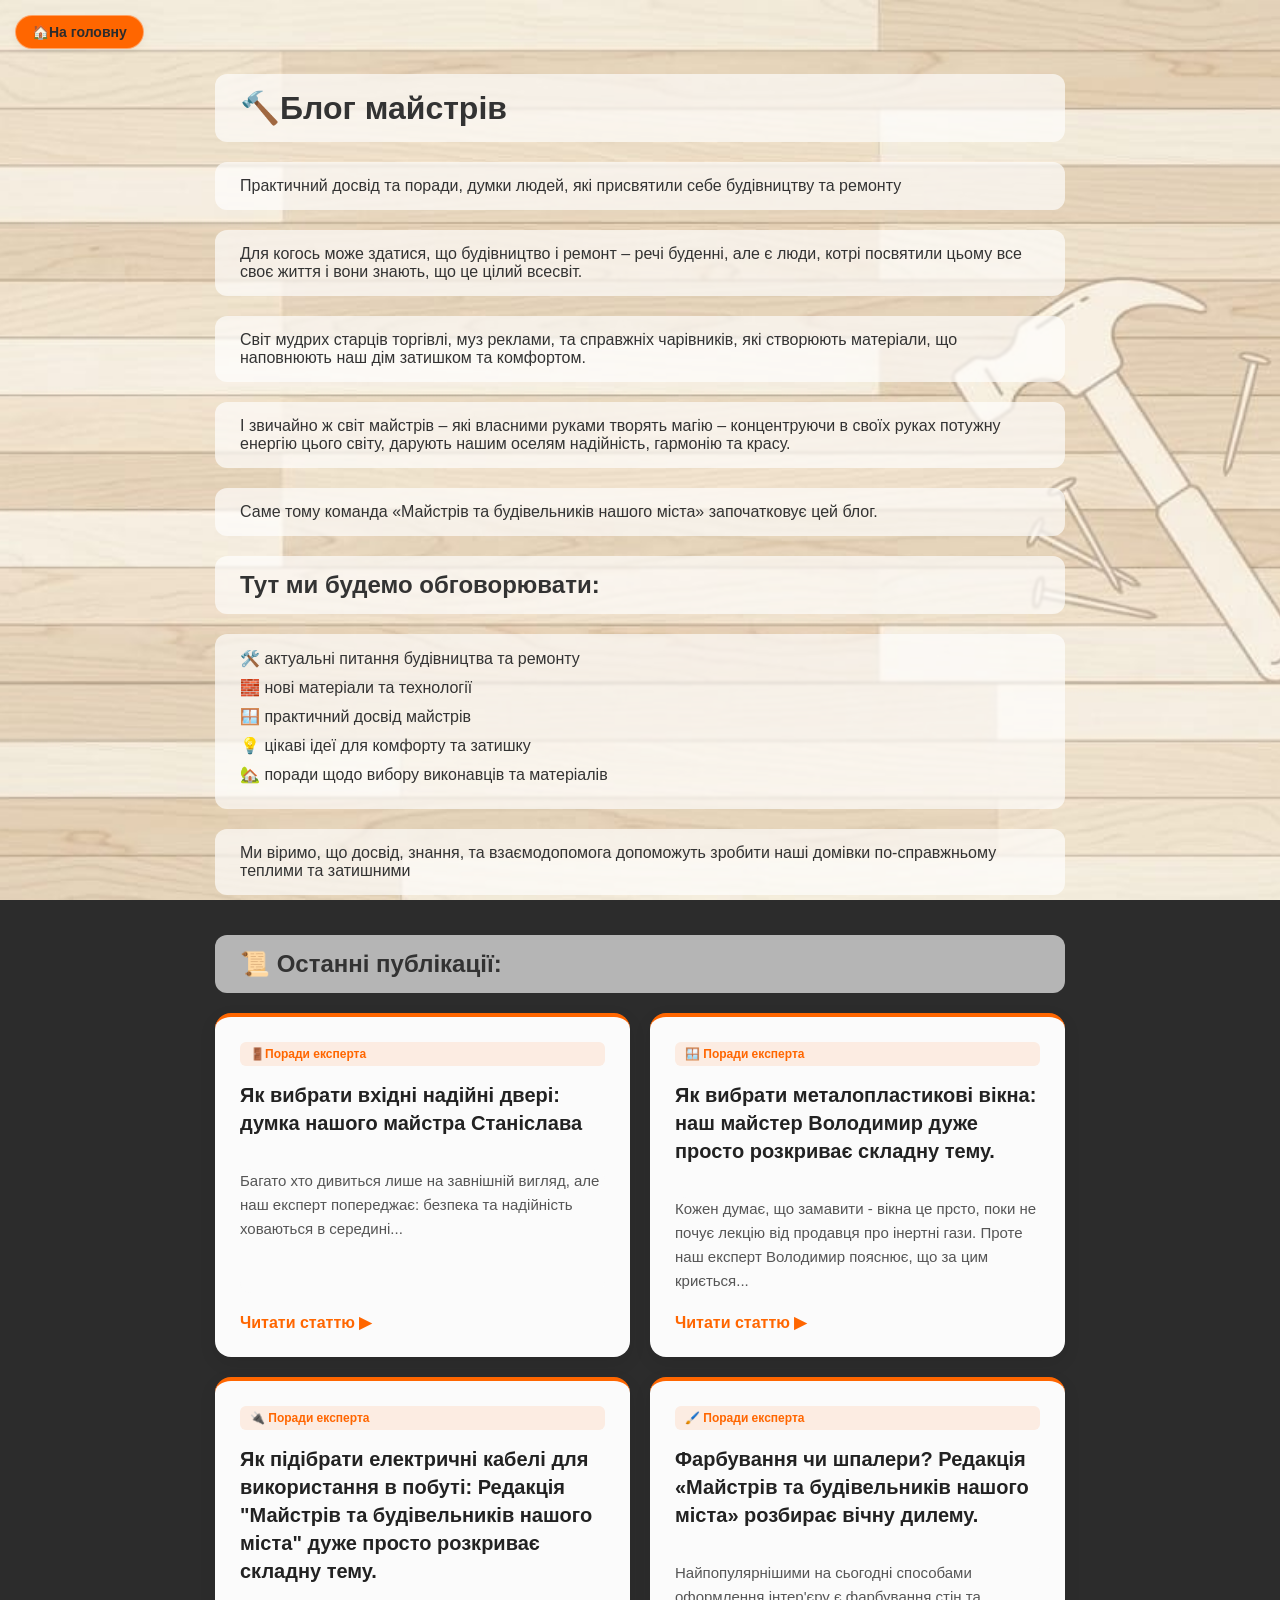
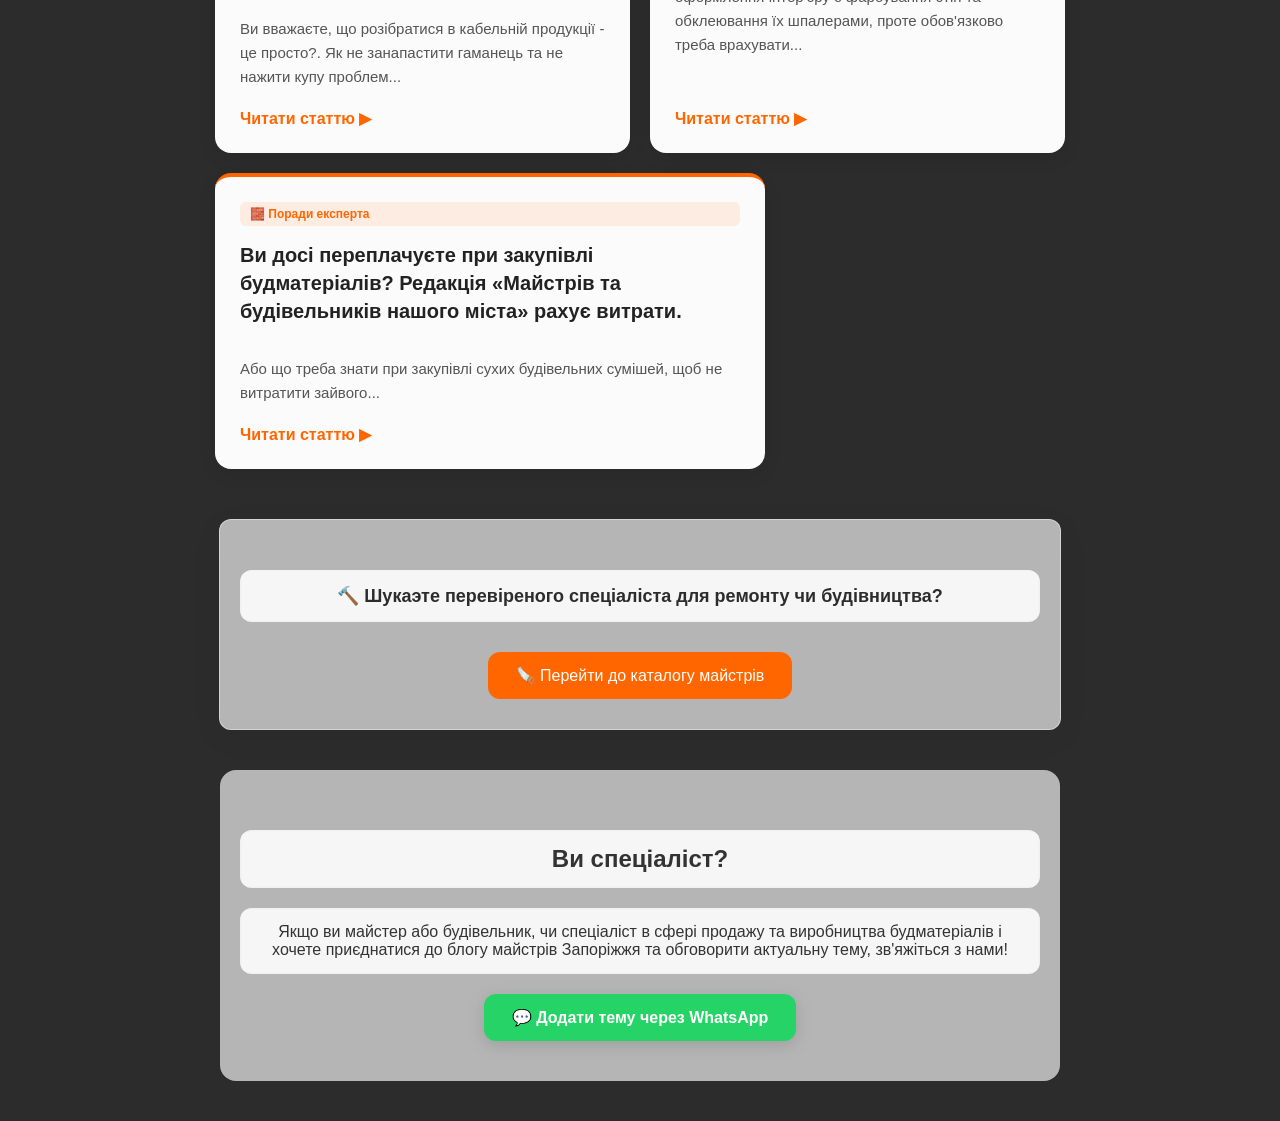
<file: blog/index.html>
<!DOCTYPE html>
<html lang="uk">
<head>
    <meta charset="UTF-8">
    <meta name="viewport" content="width=device-width, initial-scale=1.0">
    <title>Блог майстрів та будівельників Покрова</title>

    <link rel="stylesheet" href="blog.css">
    
</head>
    

    <body>

        <a href="../index.html" class="back-to-home-btn">🏠На головну</a>

        <h1>🔨Блог майстрів</h1>
            <p>Практичний досвід та поради, думки людей, які присвятили себе будівництву та ремонту</p>
            <p>Для когось може здатися, що будівництво і ремонт – речі буденні, але є люди, котрі посвятили цьому все своє життя і вони знають, що це цілий всесвіт.</p>
            <p>Cвіт мудрих старців торгівлі, муз реклами, та справжніх чарівників, які створюють матеріали, що наповнюють наш дім затишком та комфортом.</p>
            <p>І звичайно ж світ майстрів – які власними руками творять магію – концентруючи в своїх руках потужну енергію цього світу, дарують нашим оселям надійність, гармонію та красу.</p>
            <p> Саме тому команда «Майстрів та будівельників нашого міста» започатковує цей блог.</p>
        

        
        <h2>Тут ми будемо обговорювати:</h2>
        <ul>
            <li>🛠️ актуальні питання будівництва та ремонту</li>
            <li>🧱 нові матеріали та технології</li>
            <li>🪟 практичний досвід майстрів</li>
            <li>💡 цікаві ідеї для комфорту та затишку</li>
            <li>🏡 поради щодо вибору виконавців та матеріалів</li>
        </ul>
        <p>Ми віримо, що досвід, знання, та взаємодопомога допоможуть зробити наші домівки по-справжньому теплими та затишними</p>

            <!--БЛОК ЗІ СПИСКОМ СТАТЕЙ-->
        <section class="blog-articles-section">
            <h2>📜 Останні публікації:</h2>

            <div class="articles-grid">

                <!--картка першої статі-->
                <article class="article-card">
                    <div class="article-badge">🚪Поради експерта</div>
                        <h3>Як вибрати вхідні надійні двері: думка нашого майстра Станіслава</h3>
                        <p>Багато хто дивиться лише на завнішній вигляд, але наш експерт попереджає: безпека та надійність ховаються в середині...</p>
                        
                        <a href="https://pavlenkoyurij-sudo.github.io/Our-specialists/blog/yak-vybraty-dveri.html" class="read-article-btn">Читати статтю ▶</a>
                </article>



                <!--картка другої статі-->
                <article class="article-card">
                    <div class="article-badge">🪟 Поради експерта</div>
                        <h3>Як вибрати металопластикові вікна: наш майстер Володимир дуже просто розкриває складну тему.</h3>
                        <p>Кожен думає, що замавити - вікна це прсто, поки не почує лекцію від продавця про інертні гази. Проте наш експерт Володимир пояснює, що за цим криється...</p>
                        
                        <a href="https://pavlenkoyurij-sudo.github.io/Our-specialists/blog/yak-vybraty-vikna.html" class="read-article-btn">Читати статтю ▶</a>
                </article>

                <!--картка другої статі-->
                <article class="article-card">
                    <div class="article-badge">🔌 Поради експерта</div>
                        <h3>Як підібрати електричні кабелі для використання в побуті: Редакція "Майстрів та будівельників нашого міста" дуже просто розкриває складну тему.</h3>
                        <p>Ви вважаєте, що розібратися в кабельній продукції - це просто?. Як не занапастити гаманець та не нажити купу проблем...</p>
                        
                        <a href="https://pavlenkoyurij-sudo.github.io/Our-specialists/blog/yak-vybraty-cable.html" class="read-article-btn">Читати статтю ▶</a>
                </article>


                <article class="article-card">
                    <div class="article-badge">🖌️ Поради експерта</div>
                        <h3>Фарбування чи шпалери? Редакція «Майстрів та будівельників нашого міста» розбирає вічну дилему.</h3>
                        <p>Найпопулярнішими на сьогодні способами оформлення інтер'єру є фарбування стін та обклеювання їх шпалерами, проте обов'язково треба врахувати...</p>
                        
                        <a href="https://pavlenkoyurij-sudo.github.io/Our-specialists/blog/yak-paint-wallpaper.html" class="read-article-btn">Читати статтю ▶</a>
                </article>


                <article class="article-card">
                    <div class="article-badge">🧱 Поради експерта</div>
                    <h3>Ви досі переплачуєте при закупівлі будматеріалів? Редакція «Майстрів та будівельників нашого міста» рахує витрати.</h3>
                    <p>Або що треба знати при закупівлі сухих будівельних сумішей, щоб не витратити зайвого...</p>
                    
                    <a href="https://pavlenkoyurij-sudo.github.io/Our-specialists/blog/yak-vybraty-sumishi.html" class="read-article-btn">Читати статтю ▶</a>
                </article>


                <!--місце для інших статей-->

            </div>



        </section>

        <section class="blog-footer-cta">
            <p>🔨 Шукаэте перевіреного спеціаліста для ремонту чи будівництва?</p>
            <a href="../index.html" class="main-catalog-btn">🪚 Перейти до каталогу майстрів</a>
        </section>




        <section class="join-section">
            <h2>Ви спеціаліст?</h2>

            <p>
                Якщо ви майстер або будівельник, чи спеціаліст в сфері продажу та виробництва будматеріалів і хочете приєднатися до блогу майстрів Запоріжжя та обговорити актуальну тему, зв'яжіться з нами!
            </p>

            <a href="https://wa.me/380957996024?text=Добрий%20день!%20Хочу%20приєднатися%20до%20блогу%20майстрів."
                class="join-section-btn whatsapp-btn">
                💬 Додати тему через WhatsApp
            </a>
        </section>

    </body>
    </html>
</file>
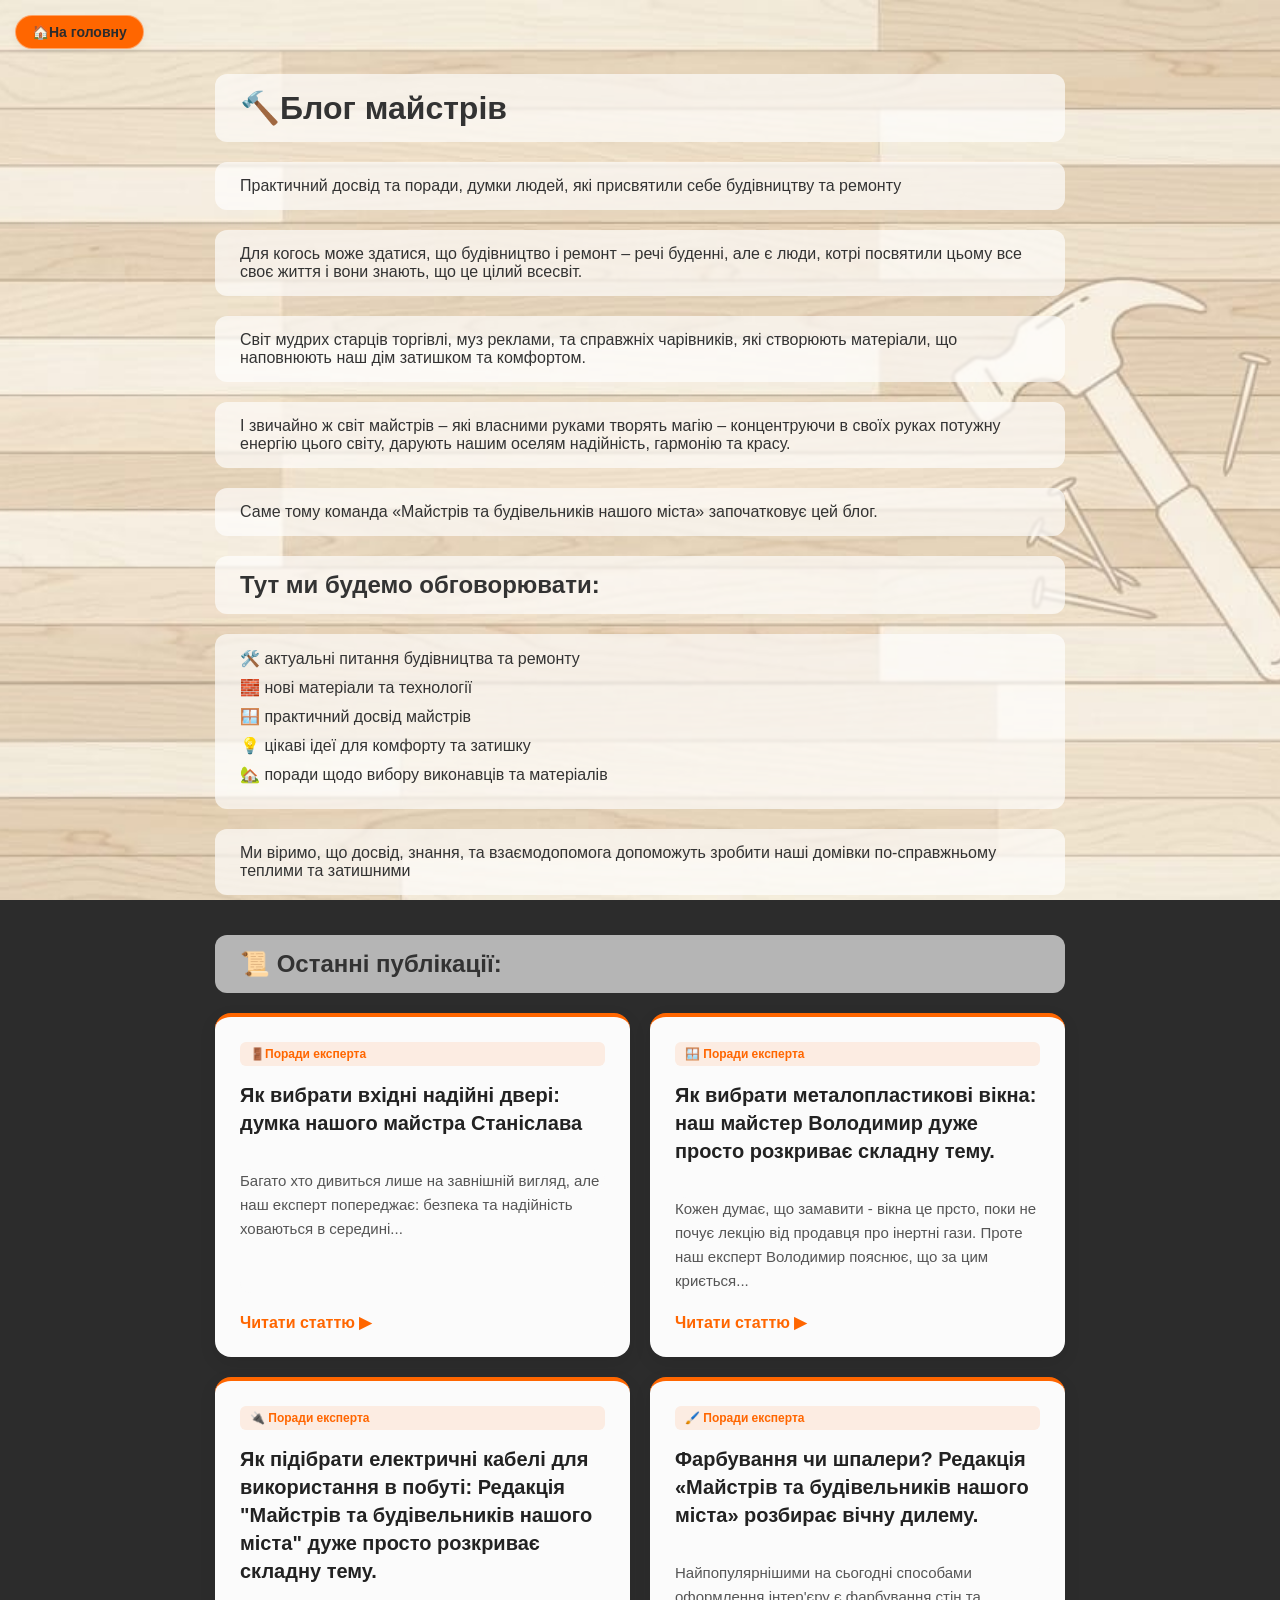
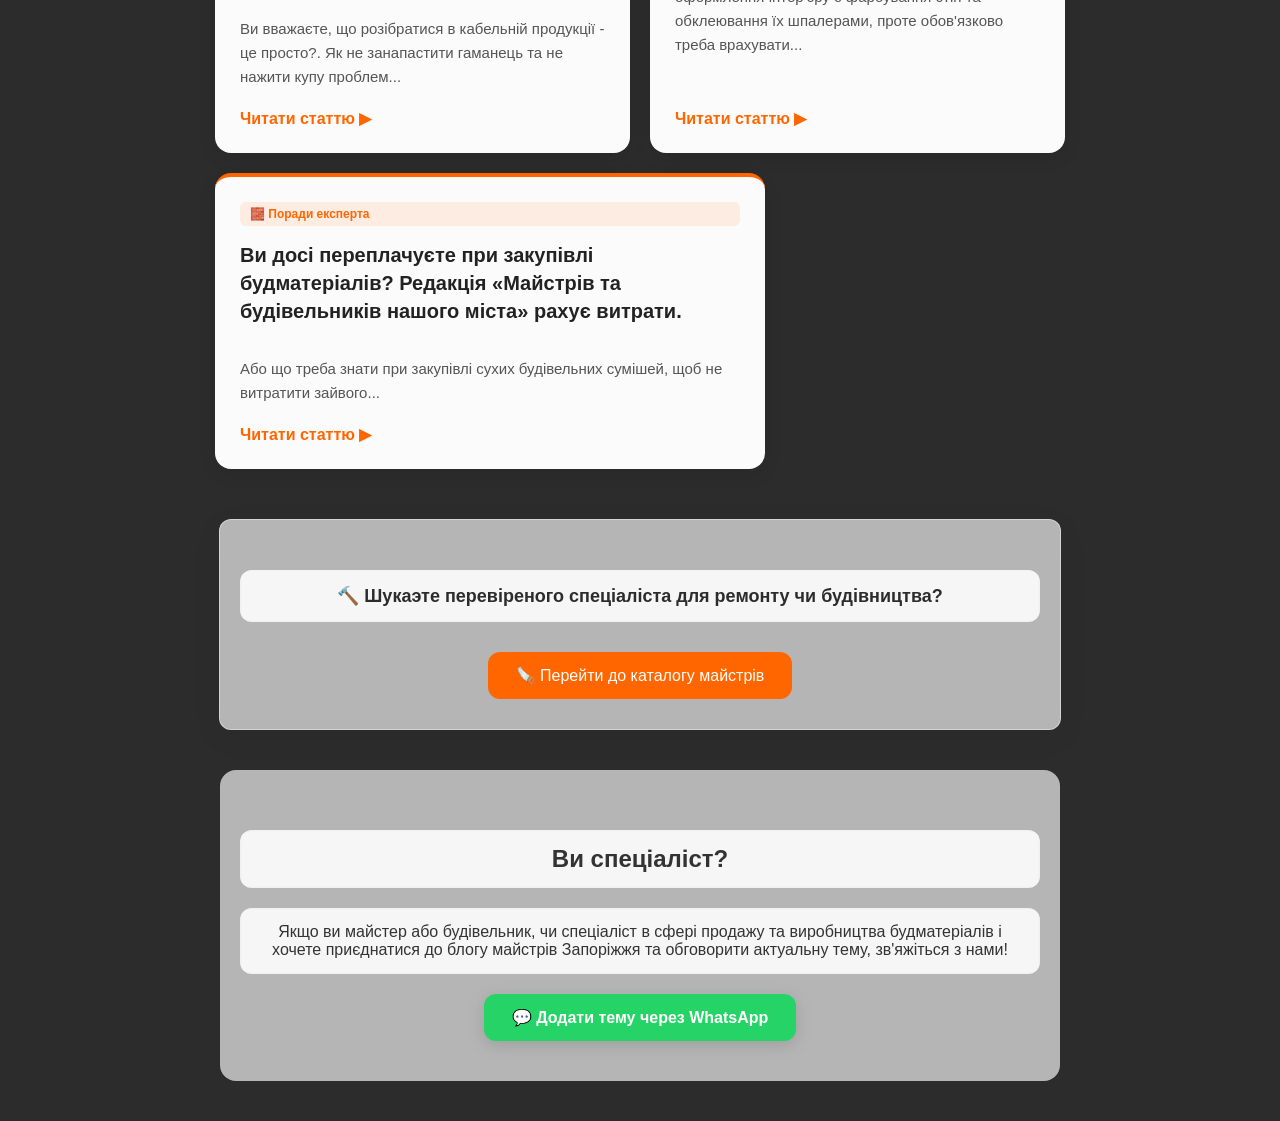
<file: dnipro/blog/index.html>
<!DOCTYPE html>
<html lang="uk">
<head>
    <meta charset="UTF-8">
    <meta name="viewport" content="width=device-width, initial-scale=1.0">
    <title>Блог майстрів та будівельників Покрова</title>

    <link rel="stylesheet" href="blog.css">
    
</head>
    

    <body>

        <a href="../index.html" class="back-to-home-btn">🏠На головну</a>

        <h1>🔨Блог майстрів</h1>
            <p>Практичний досвід та поради, думки людей, які присвятили себе будівництву та ремонту</p>
            <p>Для когось може здатися, що будівництво і ремонт – речі буденні, але є люди, котрі посвятили цьому все своє життя і вони знають, що це цілий всесвіт.</p>
            <p>Cвіт мудрих старців торгівлі, муз реклами, та справжніх чарівників, які створюють матеріали, що наповнюють наш дім затишком та комфортом.</p>
            <p>І звичайно ж світ майстрів – які власними руками творять магію – концентруючи в своїх руках потужну енергію цього світу, дарують нашим оселям надійність, гармонію та красу.</p>
            <p> Саме тому команда «Майстрів та будівельників нашого міста» започатковує цей блог.</p>
        

        
        <h2>Тут ми будемо обговорювати:</h2>
        <ul>
            <li>🛠️ актуальні питання будівництва та ремонту</li>
            <li>🧱 нові матеріали та технології</li>
            <li>🪟 практичний досвід майстрів</li>
            <li>💡 цікаві ідеї для комфорту та затишку</li>
            <li>🏡 поради щодо вибору виконавців та матеріалів</li>
        </ul>
        <p>Ми віримо, що досвід, знання, та взаємодопомога допоможуть зробити наші домівки по-справжньому теплими та затишними</p>

            <!--БЛОК ЗІ СПИСКОМ СТАТЕЙ-->
        <section class="blog-articles-section">
            <h2>📜 Останні публікації:</h2>

            <div class="articles-grid">

                <!--картка першої статі-->
                <article class="article-card">
                    <div class="article-badge">🚪Поради експерта</div>
                        <h3>Як вибрати вхідні надійні двері: думка нашого майстра Станіслава</h3>
                        <p>Багато хто дивиться лише на завнішній вигляд, але наш експерт попереджає: безпека та надійність ховаються в середині...</p>
                        
                        <a href="https://pavlenkoyurij-sudo.github.io/Our-specialists/blog/yak-vybraty-dveri.html" class="read-article-btn">Читати статтю ▶</a>
                </article>



                <!--картка другої статі-->
                <article class="article-card">
                    <div class="article-badge">🪟 Поради експерта</div>
                        <h3>Як вибрати металопластикові вікна: наш майстер Володимир дуже просто розкриває складну тему.</h3>
                        <p>Кожен думає, що замавити - вікна це прсто, поки не почує лекцію від продавця про інертні гази. Проте наш експерт Володимир пояснює, що за цим криється...</p>
                        
                        <a href="https://pavlenkoyurij-sudo.github.io/Our-specialists/blog/yak-vybraty-vikna.html" class="read-article-btn">Читати статтю ▶</a>
                </article>

                <!--картка другої статі-->
                <article class="article-card">
                    <div class="article-badge">🔌 Поради експерта</div>
                        <h3>Як підібрати електричні кабелі для використання в побуті: Редакція "Майстрів та будівельників нашого міста" дуже просто розкриває складну тему.</h3>
                        <p>Ви вважаєте, що розібратися в кабельній продукції - це просто?. Як не занапастити гаманець та не нажити купу проблем...</p>
                        
                        <a href="https://pavlenkoyurij-sudo.github.io/Our-specialists/blog/yak-vybraty-cable.html" class="read-article-btn">Читати статтю ▶</a>
                </article>


                <article class="article-card">
                    <div class="article-badge">🖌️ Поради експерта</div>
                        <h3>Фарбування чи шпалери? Редакція «Майстрів та будівельників нашого міста» розбирає вічну дилему.</h3>
                        <p>Найпопулярнішими на сьогодні способами оформлення інтер'єру є фарбування стін та обклеювання їх шпалерами, проте обов'язково треба врахувати...</p>
                        
                        <a href="https://pavlenkoyurij-sudo.github.io/Our-specialists/blog/yak-paint-wallpaper.html" class="read-article-btn">Читати статтю ▶</a>
                </article>


                <article class="article-card">
                    <div class="article-badge">🧱 Поради експерта</div>
                    <h3>Ви досі переплачуєте при закупівлі будматеріалів? Редакція «Майстрів та будівельників нашого міста» рахує витрати.</h3>
                    <p>Або що треба знати при закупівлі сухих будівельних сумішей, щоб не витратити зайвого...</p>
                    
                    <a href="https://pavlenkoyurij-sudo.github.io/Our-specialists/blog/yak-vybraty-sumishi.html" class="read-article-btn">Читати статтю ▶</a>
                </article>


                <!--місце для інших статей-->

            </div>



        </section>

        <section class="blog-footer-cta">
            <p>🔨 Шукаэте перевіреного спеціаліста для ремонту чи будівництва?</p>
            <a href="../index.html" class="main-catalog-btn">🪚 Перейти до каталогу майстрів</a>
        </section>




        <section class="join-section">
            <h2>Ви спеціаліст?</h2>

            <p>
                Якщо ви майстер або будівельник, чи спеціаліст в сфері продажу та виробництва будматеріалів і хочете приєднатися до блогу майстрів Запоріжжя та обговорити актуальну тему, зв'яжіться з нами!
            </p>

            <a href="https://wa.me/380957996024?text=Добрий%20день!%20Хочу%20приєднатися%20до%20блогу%20майстрів."
                class="join-section-btn whatsapp-btn">
                💬 Додати тему через WhatsApp
            </a>
        </section>

    </body>
    </html>
</file>
<file: blog/blog.css>
body {
        background-image: url("background-image1.jpeg");
        background-size: cover;/*розтягуємо картинку на весь екран*/
        background-position: center;/*центруємо картинку по вертикалі і горизонталі*/
        background-attachment: fixed;/*фіксуємо артинку на місці, щоб не рухався зі скроломк*/
        background-color: #2c2c2c;/*фон бекграунду поки завантажується картинка*/
        margin: 0;/*занулюємо стандартні відступик*/
        padding: 0;/*занулюємо стандартні відступик*/

        font-family: Arial, sans-serif;
        color: #333;
    }

    .back-link {
        display: inline-block;
        margin: 20px;
        color: #ff6600;
        text-decoration: none;
        font-weight: bold;
    }

    .back-link:hover {
        text-decoration: underline;
    }

    h1, h2, p, ul {
      
        max-width: 800px;
        margin: 20px auto;
        padding: 15px 25px;
        border-radius: 12px;

        background-color: rgba(255,255,255,0.65);
        backdrop-filter: blur(1px);
    } 

    ul {
        list-style-type: none;
        text-align: left;
    }

    ul li {
        margin-bottom: 10px;
        font-size: 16px;
    }

    .blog-articles-section {
        background: none;
        box-shadow: none;
        max-width: 850px;
        margin: 40px auto;
        padding: 0 20px;
    }

    .articles-grid {
        display: flex;
        flex-wrap: wrap;
        align-items: stretch;/*вирівнює картки по висоті*/
        gap: 20px;/*відстань між картками*/
    }

    .article-card {
        background-color: rgba(255,255,255,0.98);
        padding: 25px;
        border-radius: 16px;
        text-align: left;
        box-shadow: 0 6px 18px rgba(0, 0, 0, 0.08);
        max-width: 500px;
        border-top: 4px solid #ff6600;

        display: flex;
        flex-direction: column;
        
        flex: 1 1 280px;
    }

    .article-badge {
        background-color: #fcece2;
        color: #ff6600;
        padding: 5px 10px;
        display: inline-block;
        border-radius: 6px;
        font-size: 12px;
        font-weight: bold;
        margin-bottom: 15px;
    }

    .article-card h3 {
        margin: 0 0 12px 0;
        font-size: 20px;
        color: #222;
        line-height: 1.4;

        
    }

    .article-card p {
        background: none;
        padding: 0;
        box-shadow: none;
        font-size: 15px;
        color: #555;
        line-height: 1.6;
        margin-bottom: 20px;/*щоб текст не липнув до стінок кнопки*/
        flex-grow: 1;

    }

    .read-article-btn {
        display: inline-block;
        color: #ff6600;
        text-decoration: none;
        font-weight: bold;
        transition: transform 0.2s;
    }

    .read-article-btn:hover {
        transform: translateX(5px);
    }






  

    .join-section {
        background-color: rgba(255,255,255,0.65);
        backdrop-filter: blur(1px);
        max-width: 800px;
        margin: 40px auto;
        text-align: center;
        padding: 40px 20px;
        border-radius: 16px;
    }


    /*кнопка додати тему*/
    .join-section-btn {
        
        display: inline-block;
        padding: 14px 28px;
        background-color: #25d366;
        color: white;
        font-weight: bold;
        font-size: 16px;
        text-decoration: none;/*--- прибираєма стандартне підкреслення посилання ---*/
        border-radius: 12px;
        box-shadow: 0 4px 15px rgba(102, 116, 107, 0.3);/*--- тінь кнопки ---*/
        transition: all 0.2s ease;
    }

    .join-section-btn:hover {
        background-color: #20ba5a;
        transform: translateY(-2px);
        box-shadow: 0 6px 20px rgba(48, 53, 49, 0.4);/*--- тінь стає глибшою ---*/
    }

        /*--- ефект при кліку ---*/
    .join-section-btn:active {
        transform: translateY(-2px);        
    }


    /*блок кнопки повернення до головної сторінки*/
    .blog-footer-cta {
        text-align: center;
        margin: 50px auto 30px auto;
        padding: 30px 20px;
        background-color: rgba(255,255,255,0.65);
        backdrop-filter: blur(1px);
        border-radius: 12px;
        max-width: 800px; 
        box-shadow: 0 8px 32px rgba(0, 0, 0, 0.05);
        border: 1px solid rgba(255,255,255,0.4);
    }

    .blog-footer-cta p {
        font-size: 18px;
        font-weight: bold;
        color: #2c2c2c;
        margin-bottom: 20px;
    }

    /*кнопка повернення на головну сторінку*/
    .main-catalog-btn {
        display: inline-block;
        margin-top: 10px;
        padding: 14px 28px;
        border-radius: 12px;
        background: #ff6600;
        color: white;
        text-decoration: none;
        transition: 0.3s;
    }
    .main-catalog-btn:hover {
        background: #e65c00;
        transform: translateY(-2px);
    }

    /*верхня кнопка - НА ГОЛОВНУ*/
    .back-to-home-btn {
        display: inline-block;
        margin: 15px 0 5px 15px;
        padding: 8px 16px;
        background-color: #ff6600;
        backdrop-filter: blur(4px);
        border: 1px solid rgba(255, 255, 255, 0.4);
        border-radius: 20px;
        color: #2c2c2c;
        text-decoration: none;
        font-size: 14px;
        font-weight: bold;
        box-shadow: 0 2px 8px rgba(0, 0, 0, 0.05);
        transition: all 0.2s ease;

    }

    .back-to-home-btn:hover {
        background-color: #e65c00;
        color: #fff;
        box-shadow: 0 4px 12px rgba(255, 102, 0, 0.2);
        transform: translateY(-2px);
    }
</file>
<file: dnipro/blog/blog.css>
body {
        background-image: url("background-image1.jpeg");
        background-size: cover;/*розтягуємо картинку на весь екран*/
        background-position: center;/*центруємо картинку по вертикалі і горизонталі*/
        background-attachment: fixed;/*фіксуємо артинку на місці, щоб не рухався зі скроломк*/
        background-color: #2c2c2c;/*фон бекграунду поки завантажується картинка*/
        margin: 0;/*занулюємо стандартні відступик*/
        padding: 0;/*занулюємо стандартні відступик*/

        font-family: Arial, sans-serif;
        color: #333;
    }

    .back-link {
        display: inline-block;
        margin: 20px;
        color: #ff6600;
        text-decoration: none;
        font-weight: bold;
    }

    .back-link:hover {
        text-decoration: underline;
    }

    h1, h2, p, ul {
      
        max-width: 800px;
        margin: 20px auto;
        padding: 15px 25px;
        border-radius: 12px;

        background-color: rgba(255,255,255,0.65);
        backdrop-filter: blur(1px);
    } 

    ul {
        list-style-type: none;
        text-align: left;
    }

    ul li {
        margin-bottom: 10px;
        font-size: 16px;
    }

    .blog-articles-section {
        background: none;
        box-shadow: none;
        max-width: 850px;
        margin: 40px auto;
        padding: 0 20px;
    }

    .articles-grid {
        display: flex;
        flex-wrap: wrap;
        align-items: stretch;/*вирівнює картки по висоті*/
        gap: 20px;/*відстань між картками*/
    }

    .article-card {
        background-color: rgba(255,255,255,0.98);
        padding: 25px;
        border-radius: 16px;
        text-align: left;
        box-shadow: 0 6px 18px rgba(0, 0, 0, 0.08);
        max-width: 500px;
        border-top: 4px solid #ff6600;

        display: flex;
        flex-direction: column;
        
        flex: 1 1 280px;
    }

    .article-badge {
        background-color: #fcece2;
        color: #ff6600;
        padding: 5px 10px;
        display: inline-block;
        border-radius: 6px;
        font-size: 12px;
        font-weight: bold;
        margin-bottom: 15px;
    }

    .article-card h3 {
        margin: 0 0 12px 0;
        font-size: 20px;
        color: #222;
        line-height: 1.4;

        
    }

    .article-card p {
        background: none;
        padding: 0;
        box-shadow: none;
        font-size: 15px;
        color: #555;
        line-height: 1.6;
        margin-bottom: 20px;/*щоб текст не липнув до стінок кнопки*/
        flex-grow: 1;

    }

    .read-article-btn {
        display: inline-block;
        color: #ff6600;
        text-decoration: none;
        font-weight: bold;
        transition: transform 0.2s;
    }

    .read-article-btn:hover {
        transform: translateX(5px);
    }






  

    .join-section {
        background-color: rgba(255,255,255,0.65);
        backdrop-filter: blur(1px);
        max-width: 800px;
        margin: 40px auto;
        text-align: center;
        padding: 40px 20px;
        border-radius: 16px;
    }


    /*кнопка додати тему*/
    .join-section-btn {
        
        display: inline-block;
        padding: 14px 28px;
        background-color: #25d366;
        color: white;
        font-weight: bold;
        font-size: 16px;
        text-decoration: none;/*--- прибираєма стандартне підкреслення посилання ---*/
        border-radius: 12px;
        box-shadow: 0 4px 15px rgba(102, 116, 107, 0.3);/*--- тінь кнопки ---*/
        transition: all 0.2s ease;
    }

    .join-section-btn:hover {
        background-color: #20ba5a;
        transform: translateY(-2px);
        box-shadow: 0 6px 20px rgba(48, 53, 49, 0.4);/*--- тінь стає глибшою ---*/
    }

        /*--- ефект при кліку ---*/
    .join-section-btn:active {
        transform: translateY(-2px);        
    }


    /*блок кнопки повернення до головної сторінки*/
    .blog-footer-cta {
        text-align: center;
        margin: 50px auto 30px auto;
        padding: 30px 20px;
        background-color: rgba(255,255,255,0.65);
        backdrop-filter: blur(1px);
        border-radius: 12px;
        max-width: 800px; 
        box-shadow: 0 8px 32px rgba(0, 0, 0, 0.05);
        border: 1px solid rgba(255,255,255,0.4);
    }

    .blog-footer-cta p {
        font-size: 18px;
        font-weight: bold;
        color: #2c2c2c;
        margin-bottom: 20px;
    }

    /*кнопка повернення на головну сторінку*/
    .main-catalog-btn {
        display: inline-block;
        margin-top: 10px;
        padding: 14px 28px;
        border-radius: 12px;
        background: #ff6600;
        color: white;
        text-decoration: none;
        transition: 0.3s;
    }
    .main-catalog-btn:hover {
        background: #e65c00;
        transform: translateY(-2px);
    }

    /*верхня кнопка - НА ГОЛОВНУ*/
    .back-to-home-btn {
        display: inline-block;
        margin: 15px 0 5px 15px;
        padding: 8px 16px;
        background-color: #ff6600;
        backdrop-filter: blur(4px);
        border: 1px solid rgba(255, 255, 255, 0.4);
        border-radius: 20px;
        color: #2c2c2c;
        text-decoration: none;
        font-size: 14px;
        font-weight: bold;
        box-shadow: 0 2px 8px rgba(0, 0, 0, 0.05);
        transition: all 0.2s ease;

    }

    .back-to-home-btn:hover {
        background-color: #e65c00;
        color: #fff;
        box-shadow: 0 4px 12px rgba(255, 102, 0, 0.2);
        transform: translateY(-2px);
    }
</file>
